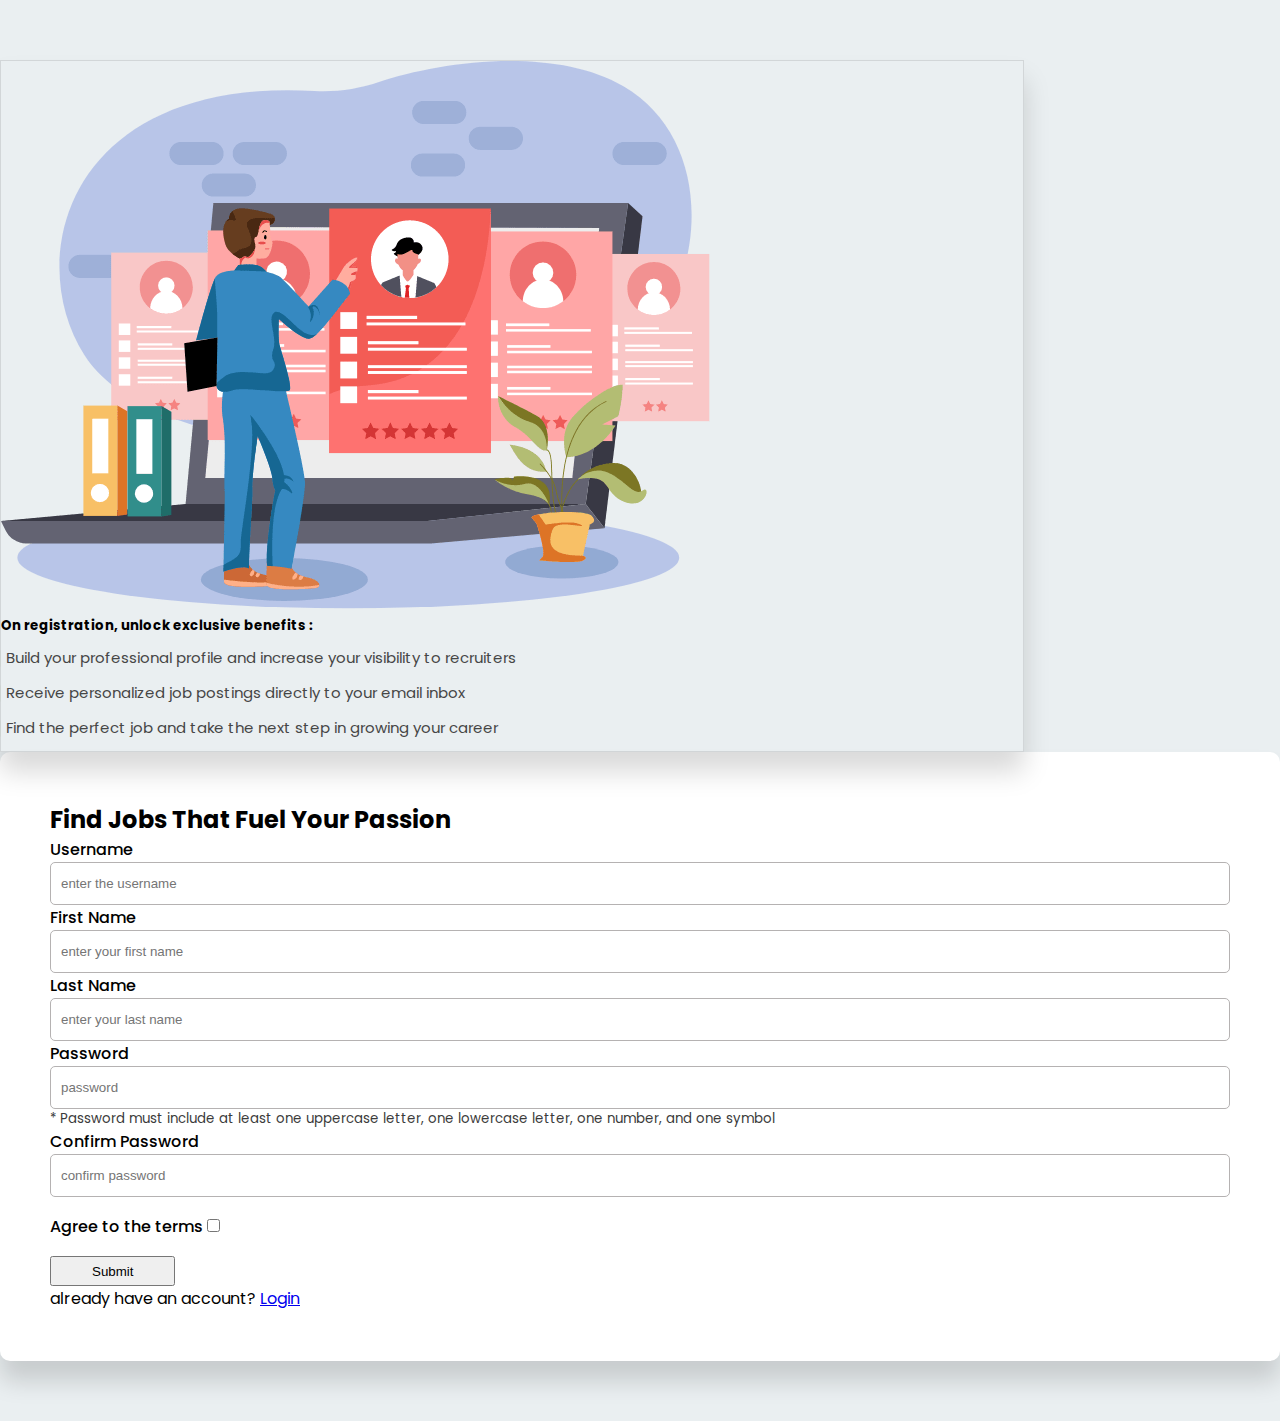
<file: index.html>
<!doctype html>
<html lang="en">
<head>
    <title>Title</title>
    <!-- Required meta tags -->
    <meta charset="utf-8">
    <meta name="viewport" content="width=device-width, initial-scale=1, shrink-to-fit=no">

    <!-- Bootstrap CSS v5.2.1 -->
    <link href="https://cdn.jsdelivr.net/npm/bootstrap@5.2.1/dist/css/bootstrap.min.css" rel="stylesheet"
        integrity="sha384-iYQeCzEYFbKjA/T2uDLTpkwGzCiq6soy8tYaI1GyVh/UjpbCx/TYkiZhlZB6+fzT" crossorigin="anonymous">

    <!-- Css -->
    <link rel="stylesheet" href="index.css">
</head>

<body>


    <section>
        <div class="container">
            <div class="row">
                <div class="col-0 col-xl-4 mx-auto">
                    <div class="left-section">
                        <div class="card" style="width: 80%;">
                            <img src="job-img-2.png" class="card-img-top img-fluid" alt="">
                            <div class="card-body">
                                <h5 class="card-title text-center mb-3">On registration, unlock exclusive benefits :</h5>
                                <ul>
                                    <div class="item">
                                        <li class="card-text"></li>
                                        <span>Build your professional profile and increase your visibility to recruiters</span>
                                    </div>
                                    <div class="item">
                                        <li class="card-text"></li>
                                        <span>Receive personalized job postings directly to your email inbox</span>
                                    </div>
                                    <div class="item">
                                        <li class="card-text"></li>
                                        <span>Find the perfect job and take the next step in growing your career</span>
                                    </div>
                                </ul>
                            </div>
                        </div>
                    </div>
                </div>
                <div class="col-11 col-md-9 col-lg-8 col-xl-8 mx-auto">
                    <form action="" name="registerForm" onsubmit="return validateForm()">
                        <h2>Find Jobs That Fuel Your Passion</h2>
                        <div class="form-group">
                            <label for="">Username</label>
                            <input type="text" name="username" placeholder="enter the username">
                            <small id="usernameError"></small>
                        </div>
                        <div class="form-group">
                            <label for="">First Name</label>
                            <input type="text" name="lastname" placeholder="enter your first name">
                        </div>
                        <div class="form-group">
                            <label for="">Last Name</label>
                            <input type="text" name="lastname" placeholder="enter your last name">
                        </div>
                        <div class="form-group">
                            <label for="">Password</label>
                            <input type="password" name="password" placeholder="password">
                            <small id="passwordSuggestion" style="color: #3b3b3b;">* Password must include at least one uppercase letter, one lowercase letter, one number, and one symbol</small>
                            <small id="passwordError"></small>
                        </div>
                        <div class="form-group">
                            <label for="">Confirm Password</label>
                            <input type="password" name="password1" placeholder="confirm password">
                            <small id="password1Error"></small>
                        </div>
                        <div class="form-check">
                            <label class="form-check-label" for="" style="font-weight: 500;">Agree to the terms</label>
                            <input class="form-check-input" type="checkbox" id="agreeCheckbox" value="" id="">
                            <small id="agreeError"></small>
                        </div>
                        <input type="submit" class="btn btn-primary">
                        <p class="mt-2">already have an account? <a href="login.html">Login</a></p>
                    </form>
                </div>
            </div>
        </div>
    </section>


    <!-- Js -->
    <script src="index.js"></script>
    
    <!-- Bootstrap JavaScript Libraries -->
    <script src="https://cdn.jsdelivr.net/npm/@popperjs/core@2.11.6/dist/umd/popper.min.js"
        integrity="sha384-oBqDVmMz9ATKxIep9tiCxS/Z9fNfEXiDAYTujMAeBAsjFuCZSmKbSSUnQlmh/jp3" crossorigin="anonymous">
    </script>

    <script src="https://cdn.jsdelivr.net/npm/bootstrap@5.2.1/dist/js/bootstrap.min.js"
        integrity="sha384-7VPbUDkoPSGFnVtYi0QogXtr74QeVeeIs99Qfg5YCF+TidwNdjvaKZX19NZ/e6oz" crossorigin="anonymous">
    </script>
</body>
</html>
</file>
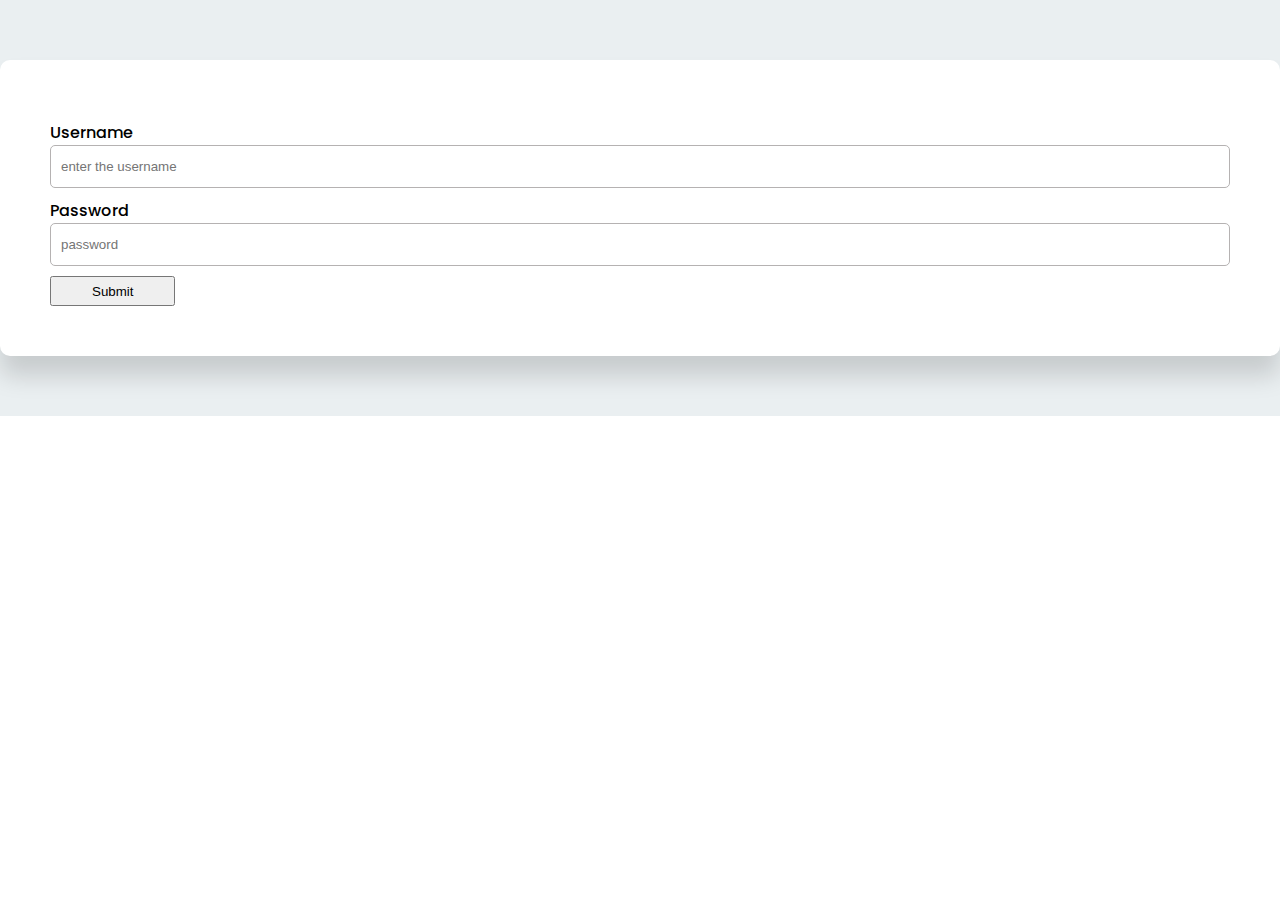
<file: login.html>
<!doctype html>
<html lang="en">
<head>
    <title>Title</title>
    <!-- Required meta tags -->
    <meta charset="utf-8">
    <meta name="viewport" content="width=device-width, initial-scale=1, shrink-to-fit=no">

    <!-- Bootstrap CSS v5.2.1 -->
    <link href="https://cdn.jsdelivr.net/npm/bootstrap@5.2.1/dist/css/bootstrap.min.css" rel="stylesheet"
        integrity="sha384-iYQeCzEYFbKjA/T2uDLTpkwGzCiq6soy8tYaI1GyVh/UjpbCx/TYkiZhlZB6+fzT" crossorigin="anonymous">

    <!-- Css -->
    <link rel="stylesheet" href="login.css">
</head>

<body>


    <section>
        <div class="container">
            <div class="row">
                <div class="col-11 col-md-9 col-lg-7 mx-auto">
                    <form action="" name="registerForm" onsubmit="return validateForm()">
                        <div class="form-group">
                            <label for="">Username</label>
                            <input type="text" name="username" placeholder="enter the username">
                            <small id="usernameError"></small>
                        </div>
                        <div class="form-group">
                            <label for="">Password</label>
                            <input type="password" name="password" placeholder="password">
                            <small id="passwordError"></small>
                        </div>
                        <input type="submit" class="btn btn-primary">
                    </form>
                </div>
            </div>
        </div>
    </section>

    
    <!-- Bootstrap JavaScript Libraries -->
    <script src="https://cdn.jsdelivr.net/npm/@popperjs/core@2.11.6/dist/umd/popper.min.js"
        integrity="sha384-oBqDVmMz9ATKxIep9tiCxS/Z9fNfEXiDAYTujMAeBAsjFuCZSmKbSSUnQlmh/jp3" crossorigin="anonymous">
    </script>

    <script src="https://cdn.jsdelivr.net/npm/bootstrap@5.2.1/dist/js/bootstrap.min.js"
        integrity="sha384-7VPbUDkoPSGFnVtYi0QogXtr74QeVeeIs99Qfg5YCF+TidwNdjvaKZX19NZ/e6oz" crossorigin="anonymous">
    </script>
</body>
</html>
</file>
<file: index.css>
/* Google-Font */
@import url('https://fonts.googleapis.com/css2?family=Montserrat:ital,wght@0,100;0,200;0,300;0,400;0,500;0,600;0,700;0,800;0,900;1,100;1,200;1,300;1,400;1,500;1,600;1,700;1,800;1,900&family=Poppins:ital,wght@0,100;0,200;0,300;0,400;0,500;0,600;0,700;0,800;0,900;1,100;1,200;1,300;1,400;1,500;1,600;1,700;1,800;1,900&family=Roboto:ital,wght@0,100;0,300;0,400;0,500;0,700;0,900;1,100;1,300;1,400;1,500;1,700;1,900&display=swap');
* {
    margin: 0;
    padding: 0;
    box-sizing: border-box;
}
section {
    height: 100%;
    padding: 60px 0px;
    background-color: #eaeff1;
    font-family: 'Poppins', sans-serif;
}
section .left-section {
    display: flex;
    align-items: center;
    height: 100%;
}
section .left-section .card {
    border: 1px solid rgba(0,0,0,0.1);
    box-shadow: 0 20px 25px rgba(0,0,0,0.15);
}
ul .item {
    display: flex;
    margin: 10px 0px;
}
ul .item li {
    margin-right: 5px;
}
ul .item span {
    font-size: 15px;
    color: #464646;
}
li::marker {
    content: "✅";
}
section form {
    background-color: #ffffff;
    box-shadow: 0 20px 25px rgba(0,0,0,0.15);
    padding: 50px;
    border-radius: 10px;
}
section form .form-check {
    margin: 17px 0px;
}
section form .form-group small,
section form .form-check small {
    height: 100%;
    color: #ff0000;
    display: block;
}
section form .form-group label {
    margin: 15px 0px 5px;
    font-weight: 500;
}
section form .form-group input {
    height: 43px;
    display: block;
    width: 100%;
    padding: 0px 0px 0px 10px;
    border-radius: 5px;
    border: 1px solid #b5b2b2;
}
section form input[type='submit']{
    padding: 5.5px 40px;
}
section form .form-group input:focus {
    outline: 0;
    border: 1px solid blue;
}


@media(max-width: 1200px) {
    section .left-section {
        display: none;
    }
}
@media(max-width: 576px) {
    section {
        padding: 50px 0px;
    }
    section form {
        padding: 20px;
    }
    section form .form-group label {
        margin: 13px 0px 5px;
    }
    section form .form-group input {
        height: 36px;
        padding: 0px 0px 0px 7px;
    }
    section form input[type='submit']{
        width: 100%;
    }
    section form .form-group input::placeholder {
        font-size: 15px;
    }
    section form .form-check {
        margin: 13px 0px;
    }
}
</file>
<file: login.css>
/* Google-Font */
@import url('https://fonts.googleapis.com/css2?family=Montserrat:ital,wght@0,100;0,200;0,300;0,400;0,500;0,600;0,700;0,800;0,900;1,100;1,200;1,300;1,400;1,500;1,600;1,700;1,800;1,900&family=Poppins:ital,wght@0,100;0,200;0,300;0,400;0,500;0,600;0,700;0,800;0,900;1,100;1,200;1,300;1,400;1,500;1,600;1,700;1,800;1,900&family=Roboto:ital,wght@0,100;0,300;0,400;0,500;0,700;0,900;1,100;1,300;1,400;1,500;1,700;1,900&display=swap');
* {
    margin: 0;
    padding: 0;
    box-sizing: border-box;
}
section {
    height: 100%;
    padding: 60px 0px;
    background-color: #eaeff1;
    font-family: 'Poppins', sans-serif;
}
section form {
    background-color: #ffffff;
    box-shadow: 0 20px 25px rgba(0,0,0,0.15);
    padding: 50px;
    border-radius: 10px;
}
section form .form-group {
    margin: 10px 0px;
}
section form .form-group small{
    height: 100%;
    color: #ff0000;
    display: block;
}
section form .form-group label {
    margin: 0px 0px 5px;
    font-weight: 500;
}
section form .form-group input {
    height: 43px;
    display: block;
    width: 100%;
    padding: 0px 0px 0px 10px;
    border-radius: 5px;
    border: 1px solid #b5b2b2;
}
section form input[type='submit']{
    padding: 5.5px 40px;
}
section form .form-group input:focus {
    outline: 0;
    border: 1px solid blue;
}


@media(max-width: 576px) {
    section {
        padding: 50px 0px;
    }
    section form {
        padding: 20px;
    }
    section form .form-group {
        margin: 0px;
    }
    section form input[type='submit']{
        margin: 15px 0px;
        width: 100%;
    }
    section form .form-group input::placeholder {
        font-size: 15px;
    }
    section form .form-group label {
        margin: 5px 0px 5px;
    }
    section form .form-group input {
        height: 36px;
        padding: 0px 0px 0px 7px;
    }
}
</file>
